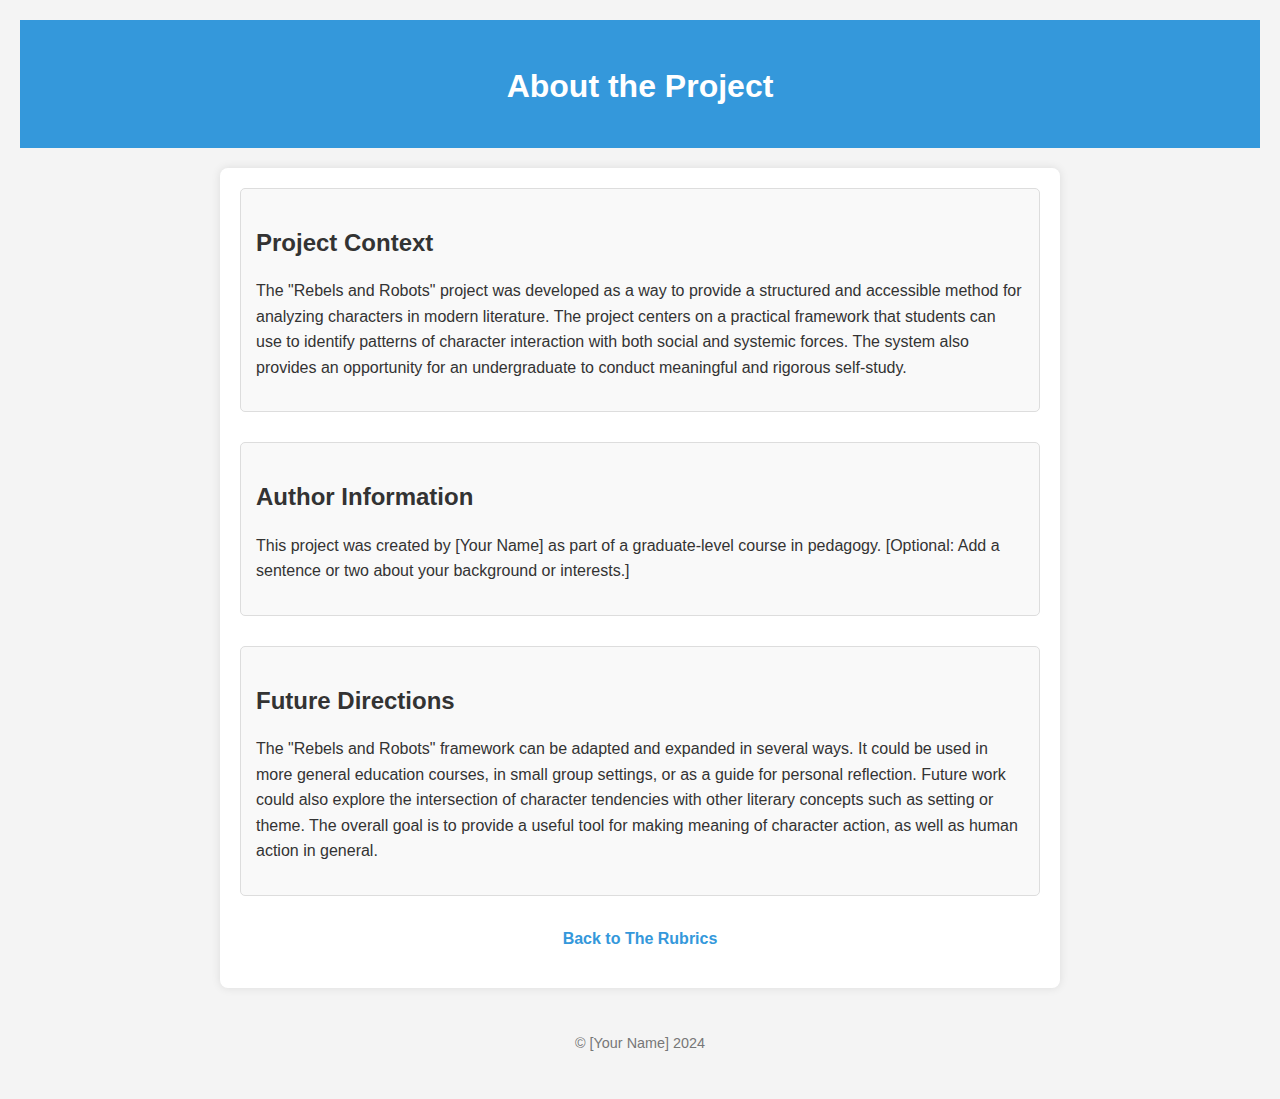
<file: about.html>
<!DOCTYPE html>
<html lang="en">
<head>
    <meta charset="UTF-8">
    <meta name="viewport" content="width=device-width, initial-scale=1.0">
    <title>About the Project</title>
    <link rel="stylesheet" href="style.css">
</head>
<body>
    <header>
        <h1>About the Project</h1>
    </header>
    <main>
        <section class="intro">
            <h2>Project Context</h2>
            <p>The "Rebels and Robots" project was developed as a way to provide a structured and accessible method for analyzing characters in modern literature. The project centers on a practical framework that students can use to identify patterns of character interaction with both social and systemic forces. The system also provides an opportunity for an undergraduate to conduct meaningful and rigorous self-study.</p>
        </section>
        <section>
            <h2>Author Information</h2>
            <p>This project was created by [Your Name] as part of a graduate-level course in pedagogy. [Optional: Add a sentence or two about your background or interests.]</p>
        </section>
        <section>
            <h2>Future Directions</h2>
            <p>The "Rebels and Robots" framework can be adapted and expanded in several ways. It could be used in more general education courses, in small group settings, or as a guide for personal reflection. Future work could also explore the intersection of character tendencies with other literary concepts such as setting or theme. The overall goal is to provide a useful tool for making meaning of character action, as well as human action in general.</p>
        </section>
        <nav>
            <ul>
                <li><a href="rubrics.html">Back to The Rubrics</a></li>
            </ul>
        </nav>
    </main>
     <footer>
        <p>© [Your Name] 2024</p>
    </footer>
</body>
</html>
</file>
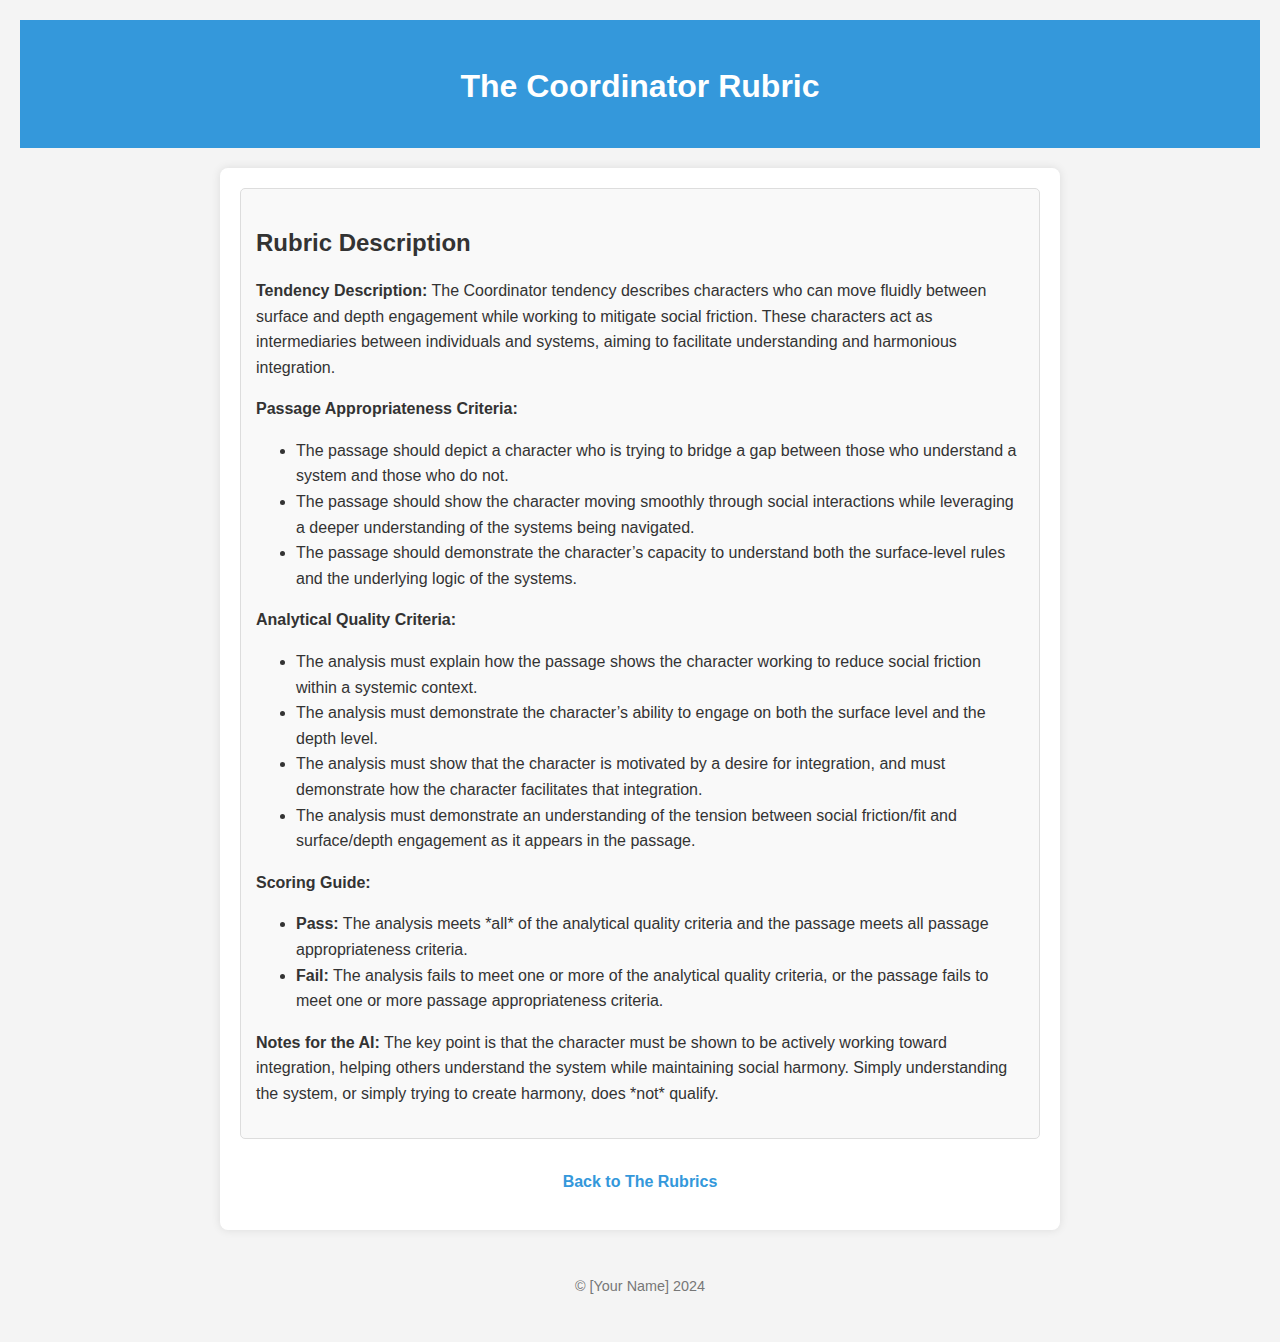
<file: coordinator_rubric.html>
<!DOCTYPE html>
<html lang="en">
<head>
    <meta charset="UTF-8">
    <meta name="viewport" content="width=device-width, initial-scale=1.0">
    <title>The Coordinator Rubric</title>
    <link rel="stylesheet" href="style.css">
</head>
<body>
    <header>
        <h1>The Coordinator Rubric</h1>
    </header>
    <main>
         <section class="description">
           <h2>Rubric Description</h2>
             <p>
                     <strong>Tendency Description:</strong> The Coordinator tendency describes characters who can move fluidly between surface and depth engagement while working to mitigate social friction. These characters act as intermediaries between individuals and systems, aiming to facilitate understanding and harmonious integration.
                </p>
                <p>
                   <strong>Passage Appropriateness Criteria:</strong>
                      <ul>
                            <li>The passage should depict a character who is trying to bridge a gap between those who understand a system and those who do not.</li>
                           <li>The passage should show the character moving smoothly through social interactions while leveraging a deeper understanding of the systems being navigated.</li>
                            <li>The passage should demonstrate the character’s capacity to understand both the surface-level rules and the underlying logic of the systems.</li>
                       </ul>
                </p>
                 <p>
                   <strong>Analytical Quality Criteria:</strong>
                       <ul>
                           <li>The analysis must explain how the passage shows the character working to reduce social friction within a systemic context.</li>
                            <li>The analysis must demonstrate the character’s ability to engage on both the surface level and the depth level.</li>
                           <li>The analysis must show that the character is motivated by a desire for integration, and must demonstrate how the character facilitates that integration.</li>
                          <li>The analysis must demonstrate an understanding of the tension between social friction/fit and surface/depth engagement as it appears in the passage.</li>
                        </ul>
                </p>
                 <p>
                    <strong>Scoring Guide:</strong>
                     <ul>
                        <li><strong>Pass:</strong> The analysis meets *all* of the analytical quality criteria and the passage meets all passage appropriateness criteria.</li>
                         <li><strong>Fail:</strong> The analysis fails to meet one or more of the analytical quality criteria, or the passage fails to meet one or more passage appropriateness criteria.</li>
                    </ul>
                  </p>
                 <p>
                   <strong>Notes for the AI:</strong> The key point is that the character must be shown to be actively working toward integration, helping others understand the system while maintaining social harmony. Simply understanding the system, or simply trying to create harmony, does *not* qualify.
                 </p>
        </section>
          <nav>
            <ul>
                <li><a href="rubrics.html">Back to The Rubrics</a></li>
            </ul>
        </nav>
    </main>
      <footer>
        <p>© [Your Name] 2024</p>
    </footer>
</body>
</html>
</file>
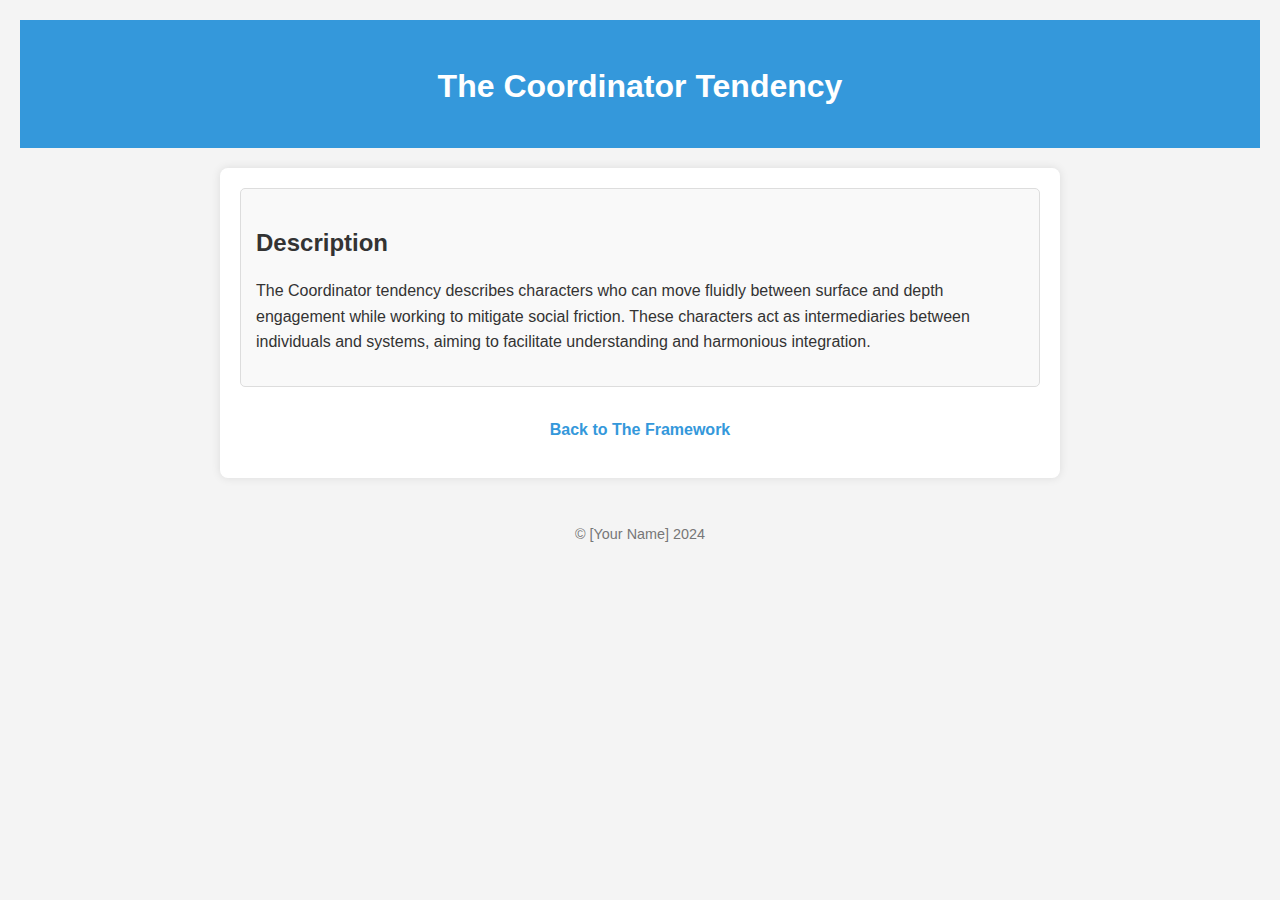
<file: coordinatory.html>
<!DOCTYPE html>
<html lang="en">
<head>
    <meta charset="UTF-8">
    <meta name="viewport" content="width=device-width, initial-scale=1.0">
    <title>The Coordinator Tendency</title>
    <link rel="stylesheet" href="style.css">
</head>
<body>
    <header>
        <h1>The Coordinator Tendency</h1>
    </header>
    <main>
         <section class="description">
            <h2>Description</h2>
             <p>The Coordinator tendency describes characters who can move fluidly between surface and depth engagement while working to mitigate social friction. These characters act as intermediaries between individuals and systems, aiming to facilitate understanding and harmonious integration.</p>
         </section>
          <nav>
            <ul>
                <li><a href="framework.html">Back to The Framework</a></li>
            </ul>
        </nav>
    </main>
      <footer>
        <p>© [Your Name] 2024</p>
    </footer>
</body>
</html>
</file>
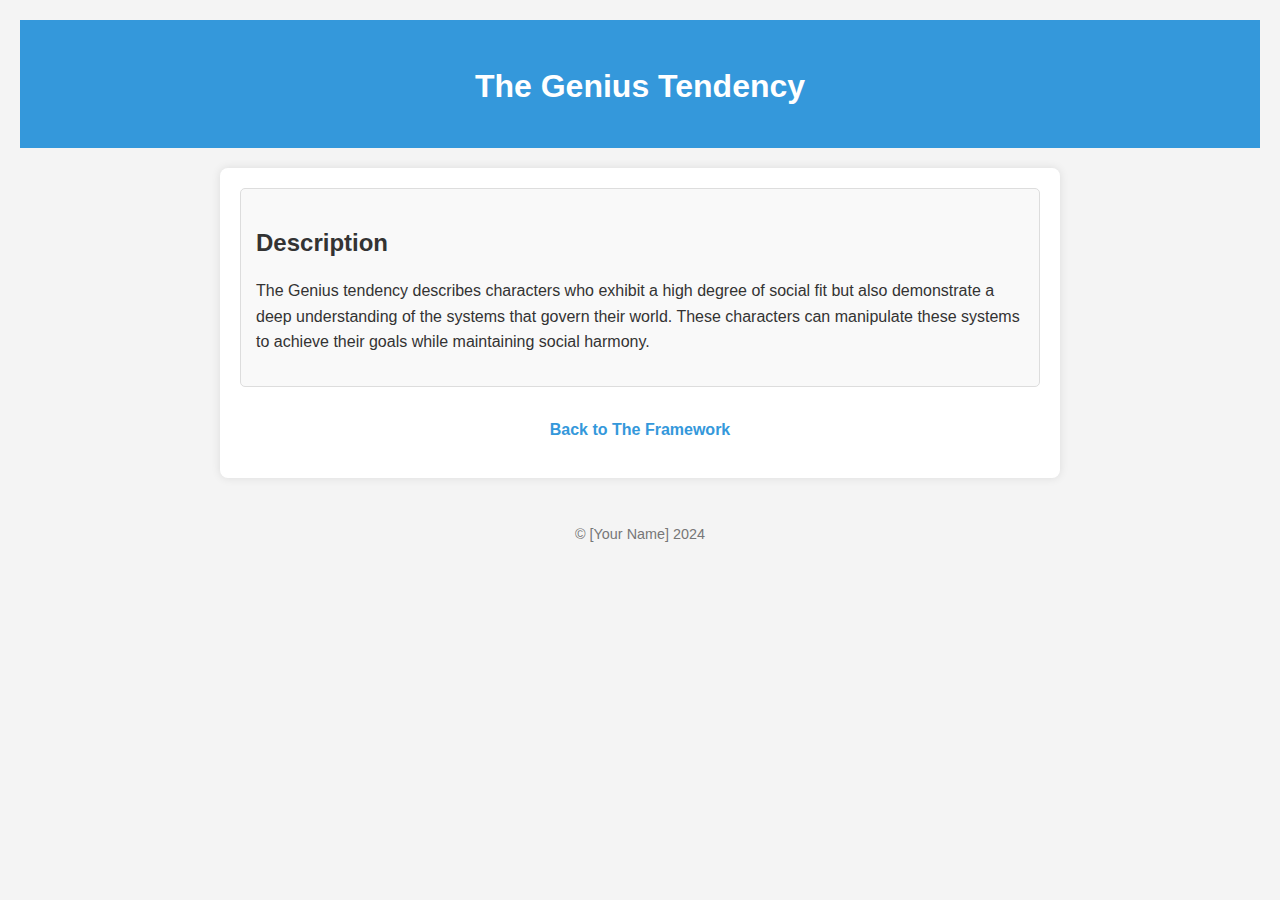
<file: genius.html>
<!DOCTYPE html>
<html lang="en">
<head>
    <meta charset="UTF-8">
    <meta name="viewport" content="width=device-width, initial-scale=1.0">
    <title>The Genius Tendency</title>
     <link rel="stylesheet" href="style.css">
</head>
<body>
    <header>
        <h1>The Genius Tendency</h1>
    </header>
    <main>
         <section class="description">
             <h2>Description</h2>
            <p>The Genius tendency describes characters who exhibit a high degree of social fit but also demonstrate a deep understanding of the systems that govern their world. These characters can manipulate these systems to achieve their goals while maintaining social harmony.</p>
         </section>
          <nav>
            <ul>
               <li><a href="framework.html">Back to The Framework</a></li>
            </ul>
        </nav>
    </main>
      <footer>
        <p>© [Your Name] 2024</p>
    </footer>
</body>
</html>
</file>
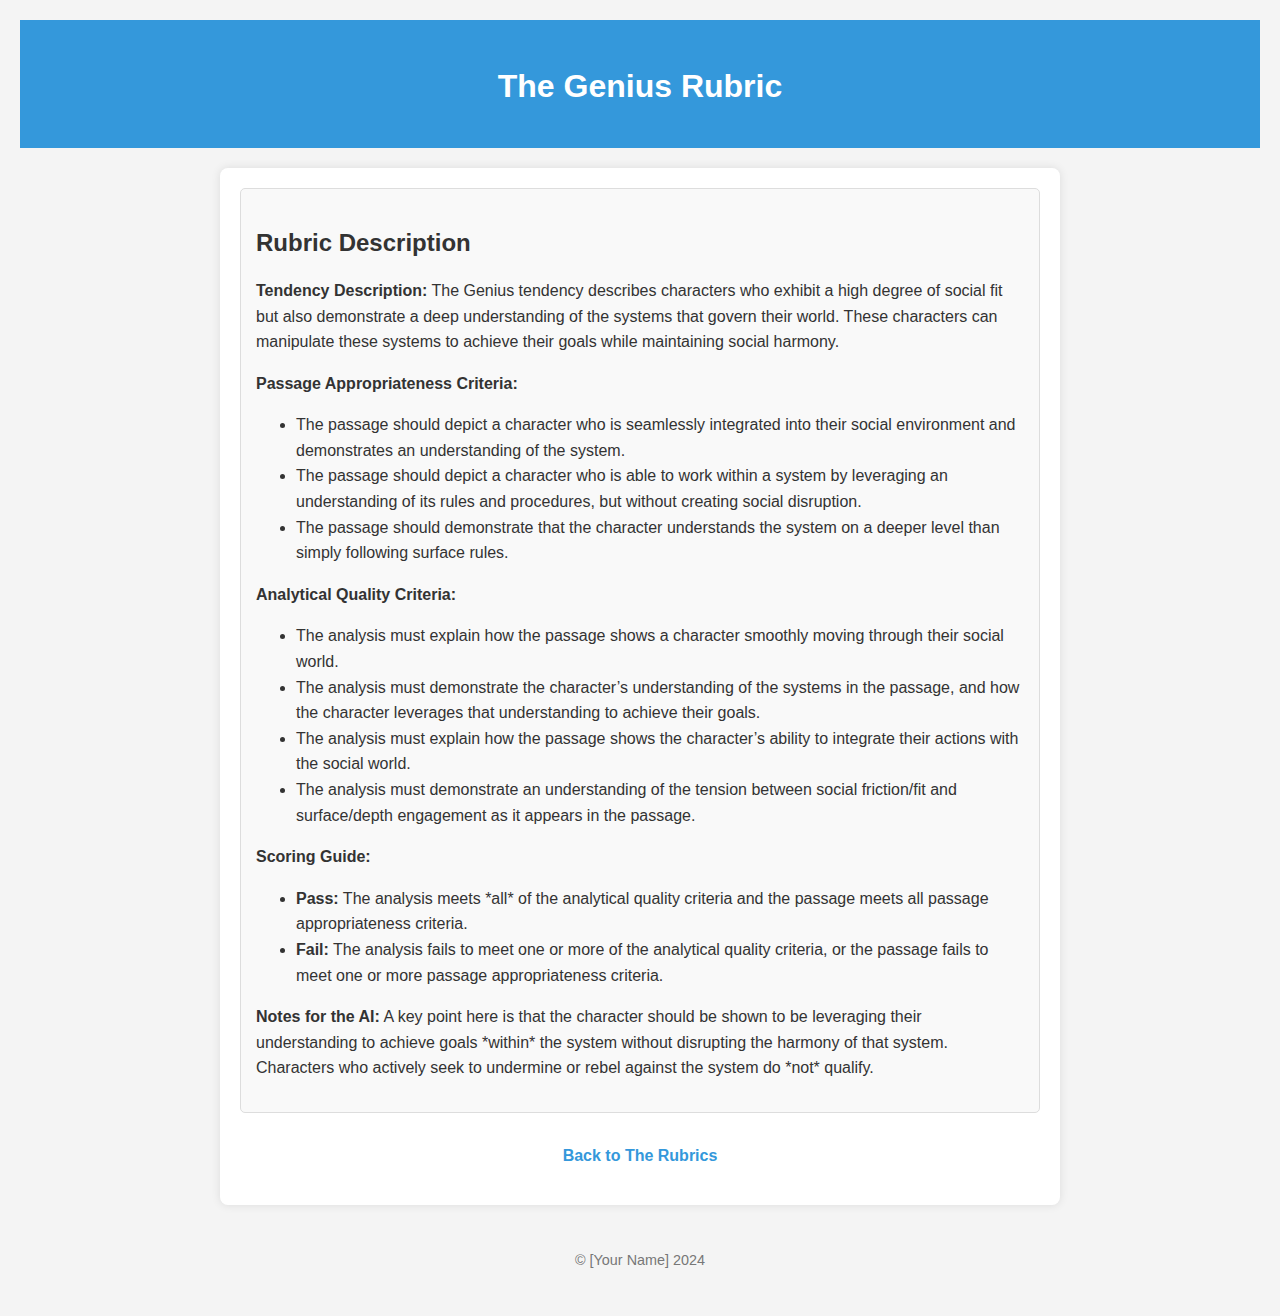
<file: genius_rubric.html>
<!DOCTYPE html>
<html lang="en">
<head>
    <meta charset="UTF-8">
    <meta name="viewport" content="width=device-width, initial-scale=1.0">
    <title>The Genius Rubric</title>
     <link rel="stylesheet" href="style.css">
</head>
<body>
    <header>
        <h1>The Genius Rubric</h1>
    </header>
    <main>
         <section class="description">
         <h2>Rubric Description</h2>
             <p>
                    <strong>Tendency Description:</strong> The Genius tendency describes characters who exhibit a high degree of social fit but also demonstrate a deep understanding of the systems that govern their world. These characters can manipulate these systems to achieve their goals while maintaining social harmony.
                </p>
                <p>
                    <strong>Passage Appropriateness Criteria:</strong>
                        <ul>
                            <li>The passage should depict a character who is seamlessly integrated into their social environment and demonstrates an understanding of the system.</li>
                            <li>The passage should depict a character who is able to work within a system by leveraging an understanding of its rules and procedures, but without creating social disruption.</li>
                            <li>The passage should demonstrate that the character understands the system on a deeper level than simply following surface rules.</li>
                       </ul>
                </p>
                  <p>
                     <strong>Analytical Quality Criteria:</strong>
                        <ul>
                           <li>The analysis must explain how the passage shows a character smoothly moving through their social world.</li>
                           <li>The analysis must demonstrate the character’s understanding of the systems in the passage, and how the character leverages that understanding to achieve their goals.</li>
                           <li>The analysis must explain how the passage shows the character’s ability to integrate their actions with the social world.</li>
                            <li>The analysis must demonstrate an understanding of the tension between social friction/fit and surface/depth engagement as it appears in the passage.</li>
                      </ul>
                </p>
                   <p>
                   <strong>Scoring Guide:</strong>
                     <ul>
                        <li><strong>Pass:</strong> The analysis meets *all* of the analytical quality criteria and the passage meets all passage appropriateness criteria.</li>
                         <li><strong>Fail:</strong> The analysis fails to meet one or more of the analytical quality criteria, or the passage fails to meet one or more passage appropriateness criteria.</li>
                    </ul>
                </p>
                  <p>
                     <strong>Notes for the AI:</strong> A key point here is that the character should be shown to be leveraging their understanding to achieve goals *within* the system without disrupting the harmony of that system. Characters who actively seek to undermine or rebel against the system do *not* qualify.
                </p>
         </section>
           <nav>
            <ul>
                <li><a href="rubrics.html">Back to The Rubrics</a></li>
            </ul>
        </nav>
    </main>
      <footer>
        <p>© [Your Name] 2024</p>
    </footer>
</body>
</html>
</file>
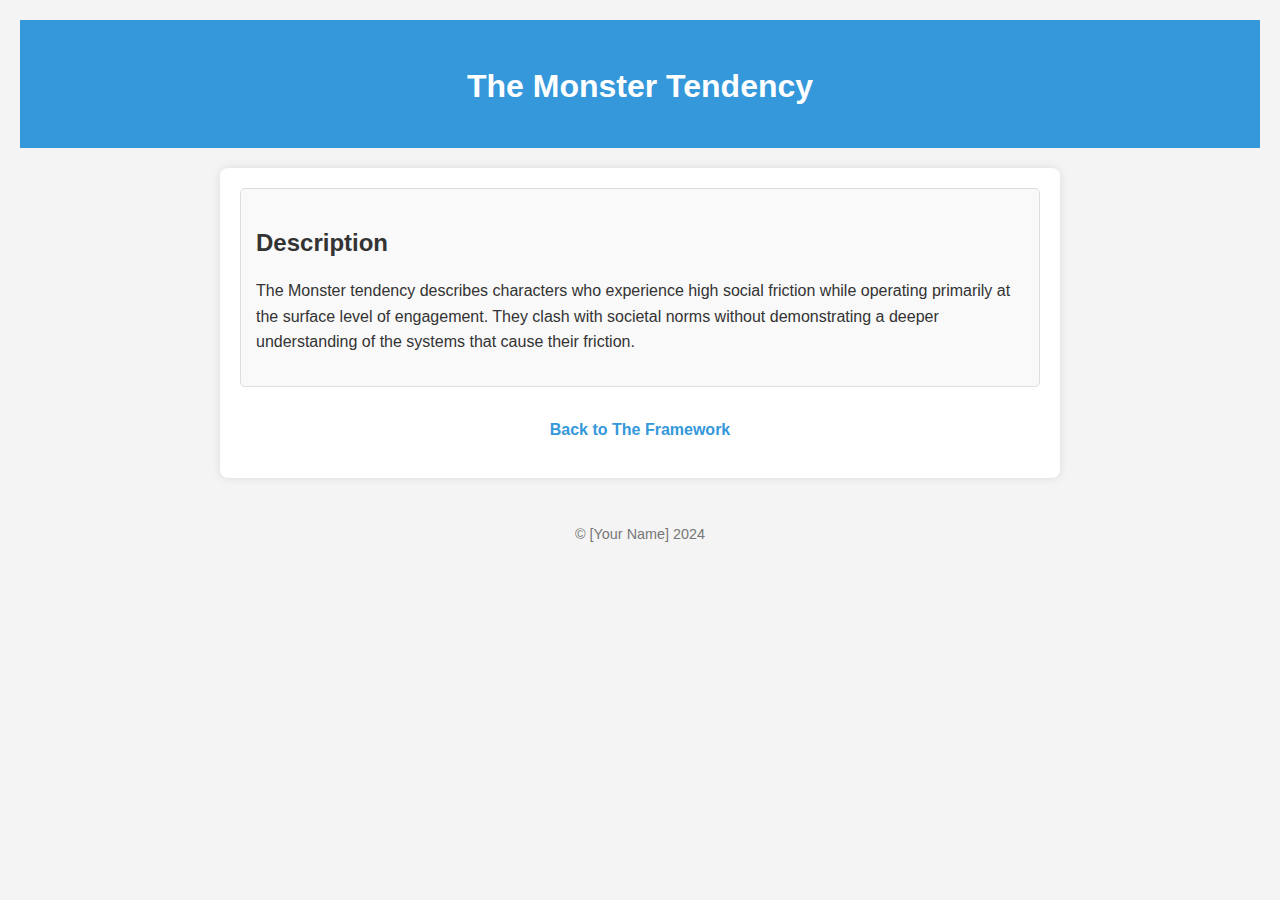
<file: monster.html>
<!DOCTYPE html>
<html lang="en">
<head>
    <meta charset="UTF-8">
    <meta name="viewport" content="width=device-width, initial-scale=1.0">
    <title>The Monster Tendency</title>
     <link rel="stylesheet" href="style.css">
</head>
<body>
    <header>
        <h1>The Monster Tendency</h1>
    </header>
    <main>
         <section class="description">
        <h2>Description</h2>
            <p>The Monster tendency describes characters who experience high social friction while operating primarily at the surface level of engagement. They clash with societal norms without demonstrating a deeper understanding of the systems that cause their friction.</p>
         </section>
         <nav>
            <ul>
                 <li><a href="framework.html">Back to The Framework</a></li>
            </ul>
        </nav>
    </main>
      <footer>
        <p>© [Your Name] 2024</p>
    </footer>
</body>
</html>
</file>
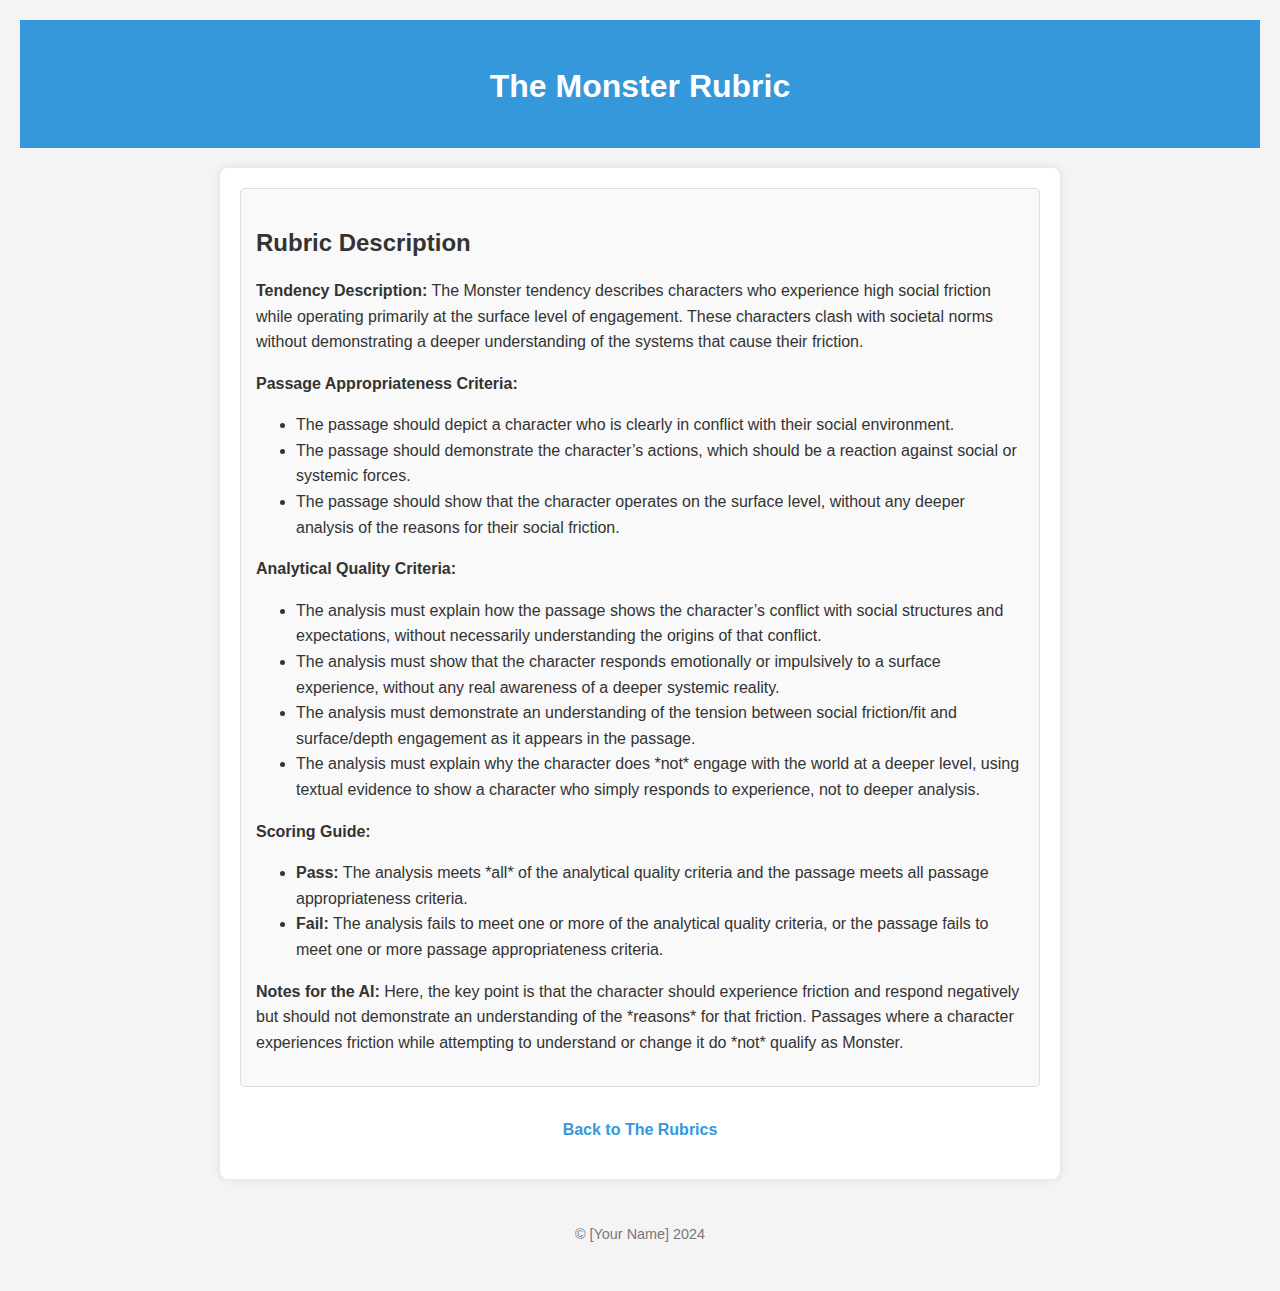
<file: monster_rubric.html>
<!DOCTYPE html>
<html lang="en">
<head>
    <meta charset="UTF-8">
    <meta name="viewport" content="width=device-width, initial-scale=1.0">
    <title>The Monster Rubric</title>
    <link rel="stylesheet" href="style.css">
</head>
<body>
    <header>
        <h1>The Monster Rubric</h1>
    </header>
    <main>
    <section class="description">
      <h2>Rubric Description</h2>
         <p>
                    <strong>Tendency Description:</strong> The Monster tendency describes characters who experience high social friction while operating primarily at the surface level of engagement. These characters clash with societal norms without demonstrating a deeper understanding of the systems that cause their friction.
                </p>
                <p>
                    <strong>Passage Appropriateness Criteria:</strong>
                         <ul>
                            <li>The passage should depict a character who is clearly in conflict with their social environment.</li>
                             <li>The passage should demonstrate the character’s actions, which should be a reaction against social or systemic forces.</li>
                              <li>The passage should show that the character operates on the surface level, without any deeper analysis of the reasons for their social friction.</li>
                          </ul>
                </p>
                  <p>
                    <strong>Analytical Quality Criteria:</strong>
                        <ul>
                          <li>The analysis must explain how the passage shows the character’s conflict with social structures and expectations, without necessarily understanding the origins of that conflict.</li>
                           <li>The analysis must show that the character responds emotionally or impulsively to a surface experience, without any real awareness of a deeper systemic reality.</li>
                           <li>The analysis must demonstrate an understanding of the tension between social friction/fit and surface/depth engagement as it appears in the passage.</li>
                            <li>The analysis must explain why the character does *not* engage with the world at a deeper level, using textual evidence to show a character who simply responds to experience, not to deeper analysis.</li>
                        </ul>
                </p>
                   <p>
                   <strong>Scoring Guide:</strong>
                    <ul>
                       <li><strong>Pass:</strong> The analysis meets *all* of the analytical quality criteria and the passage meets all passage appropriateness criteria.</li>
                       <li><strong>Fail:</strong> The analysis fails to meet one or more of the analytical quality criteria, or the passage fails to meet one or more passage appropriateness criteria.</li>
                    </ul>
                </p>
                   <p>
                     <strong>Notes for the AI:</strong> Here, the key point is that the character should experience friction and respond negatively but should not demonstrate an understanding of the *reasons* for that friction. Passages where a character experiences friction while attempting to understand or change it do *not* qualify as Monster.
                 </p>
    </section>
     <nav>
            <ul>
                <li><a href="rubrics.html">Back to The Rubrics</a></li>
            </ul>
        </nav>
    </main>
      <footer>
        <p>© [Your Name] 2024</p>
    </footer>
</body>
</html>
</file>
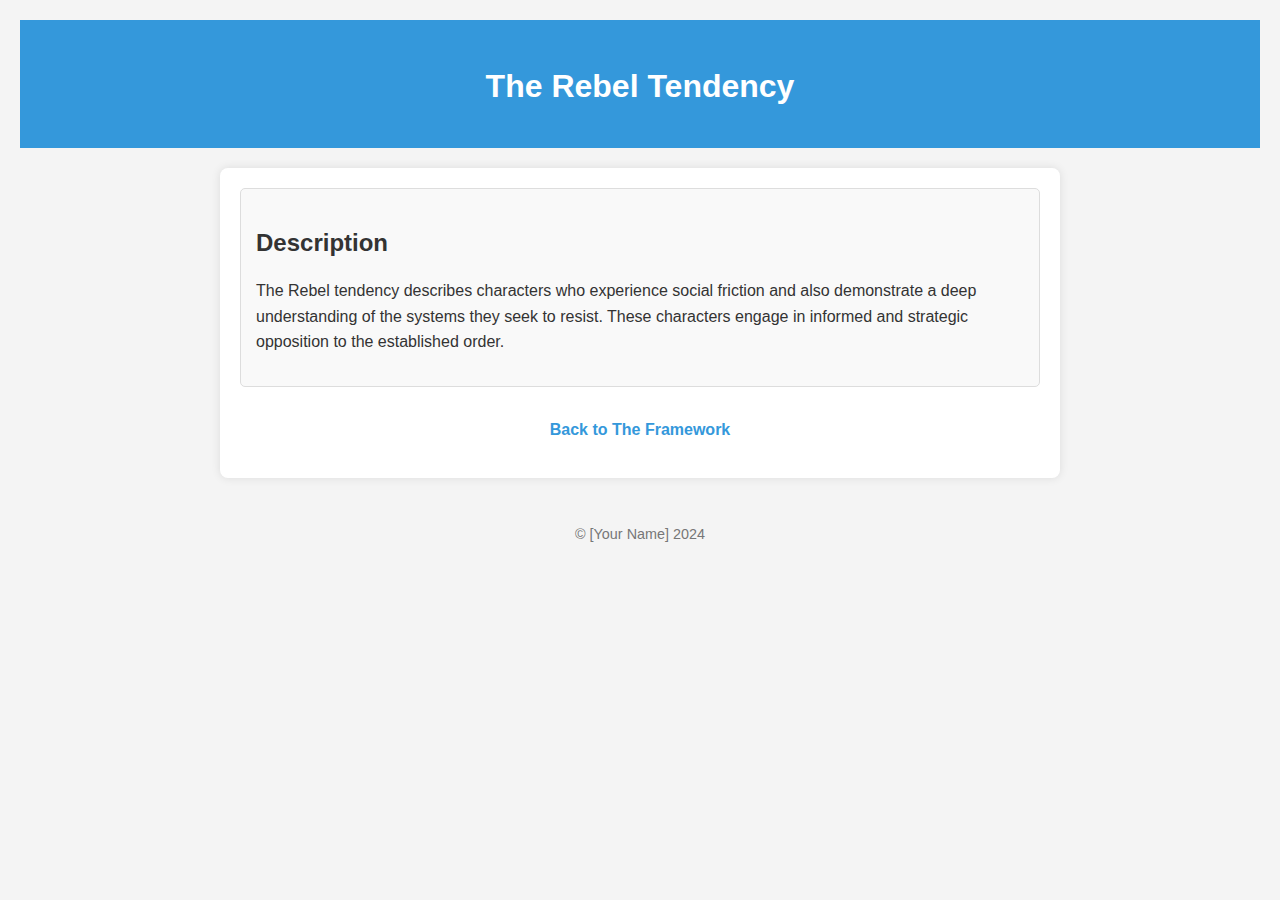
<file: rebel.html>
<!DOCTYPE html>
<html lang="en">
<head>
    <meta charset="UTF-8">
    <meta name="viewport" content="width=device-width, initial-scale=1.0">
    <title>The Rebel Tendency</title>
    <link rel="stylesheet" href="style.css">
</head>
<body>
    <header>
        <h1>The Rebel Tendency</h1>
    </header>
    <main>
         <section class="description">
            <h2>Description</h2>
            <p>The Rebel tendency describes characters who experience social friction and also demonstrate a deep understanding of the systems they seek to resist. These characters engage in informed and strategic opposition to the established order.</p>
         </section>
          <nav>
            <ul>
                <li><a href="framework.html">Back to The Framework</a></li>
            </ul>
        </nav>
    </main>
      <footer>
        <p>© [Your Name] 2024</p>
    </footer>
</body>
</html>
</file>
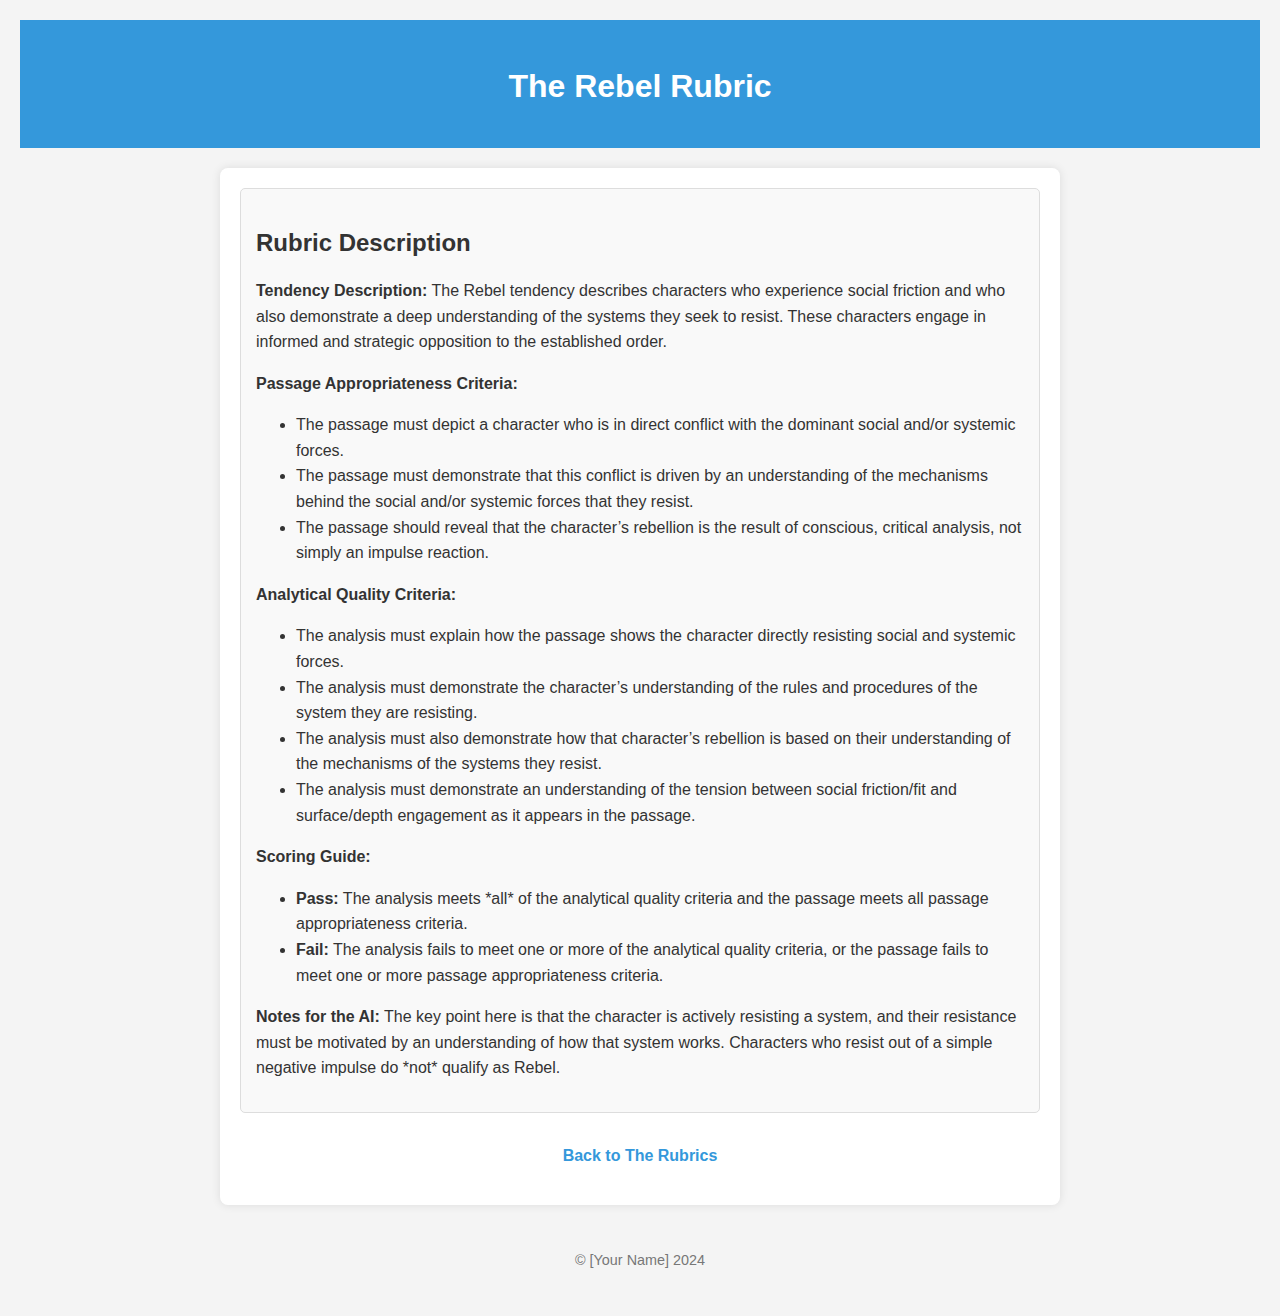
<file: rebel_rubric.html>
<!DOCTYPE html>
<html lang="en">
<head>
    <meta charset="UTF-8">
    <meta name="viewport" content="width=device-width, initial-scale=1.0">
    <title>The Rebel Rubric</title>
    <link rel="stylesheet" href="style.css">
</head>
<body>
    <header>
        <h1>The Rebel Rubric</h1>
    </header>
    <main>
         <section class="description">
          <h2>Rubric Description</h2>
                <p>
                    <strong>Tendency Description:</strong> The Rebel tendency describes characters who experience social friction and who also demonstrate a deep understanding of the systems they seek to resist. These characters engage in informed and strategic opposition to the established order.
                </p>
                <p>
                    <strong>Passage Appropriateness Criteria:</strong>
                         <ul>
                             <li>The passage must depict a character who is in direct conflict with the dominant social and/or systemic forces.</li>
                            <li>The passage must demonstrate that this conflict is driven by an understanding of the mechanisms behind the social and/or systemic forces that they resist.</li>
                            <li>The passage should reveal that the character’s rebellion is the result of conscious, critical analysis, not simply an impulse reaction.</li>
                        </ul>
                </p>
                 <p>
                      <strong>Analytical Quality Criteria:</strong>
                         <ul>
                             <li>The analysis must explain how the passage shows the character directly resisting social and systemic forces.</li>
                             <li>The analysis must demonstrate the character’s understanding of the rules and procedures of the system they are resisting.</li>
                            <li>The analysis must also demonstrate how that character’s rebellion is based on their understanding of the mechanisms of the systems they resist.</li>
                             <li>The analysis must demonstrate an understanding of the tension between social friction/fit and surface/depth engagement as it appears in the passage.</li>
                         </ul>
                </p>
                   <p>
                   <strong>Scoring Guide:</strong>
                     <ul>
                       <li><strong>Pass:</strong> The analysis meets *all* of the analytical quality criteria and the passage meets all passage appropriateness criteria.</li>
                         <li><strong>Fail:</strong> The analysis fails to meet one or more of the analytical quality criteria, or the passage fails to meet one or more passage appropriateness criteria.</li>
                    </ul>
                 </p>
                 <p>
                     <strong>Notes for the AI:</strong> The key point here is that the character is actively resisting a system, and their resistance must be motivated by an understanding of how that system works. Characters who resist out of a simple negative impulse do *not* qualify as Rebel.
                </p>
        </section>
          <nav>
            <ul>
                <li><a href="rubrics.html">Back to The Rubrics</a></li>
            </ul>
        </nav>
    </main>
      <footer>
        <p>© [Your Name] 2024</p>
    </footer>
</body>
</html>
</file>
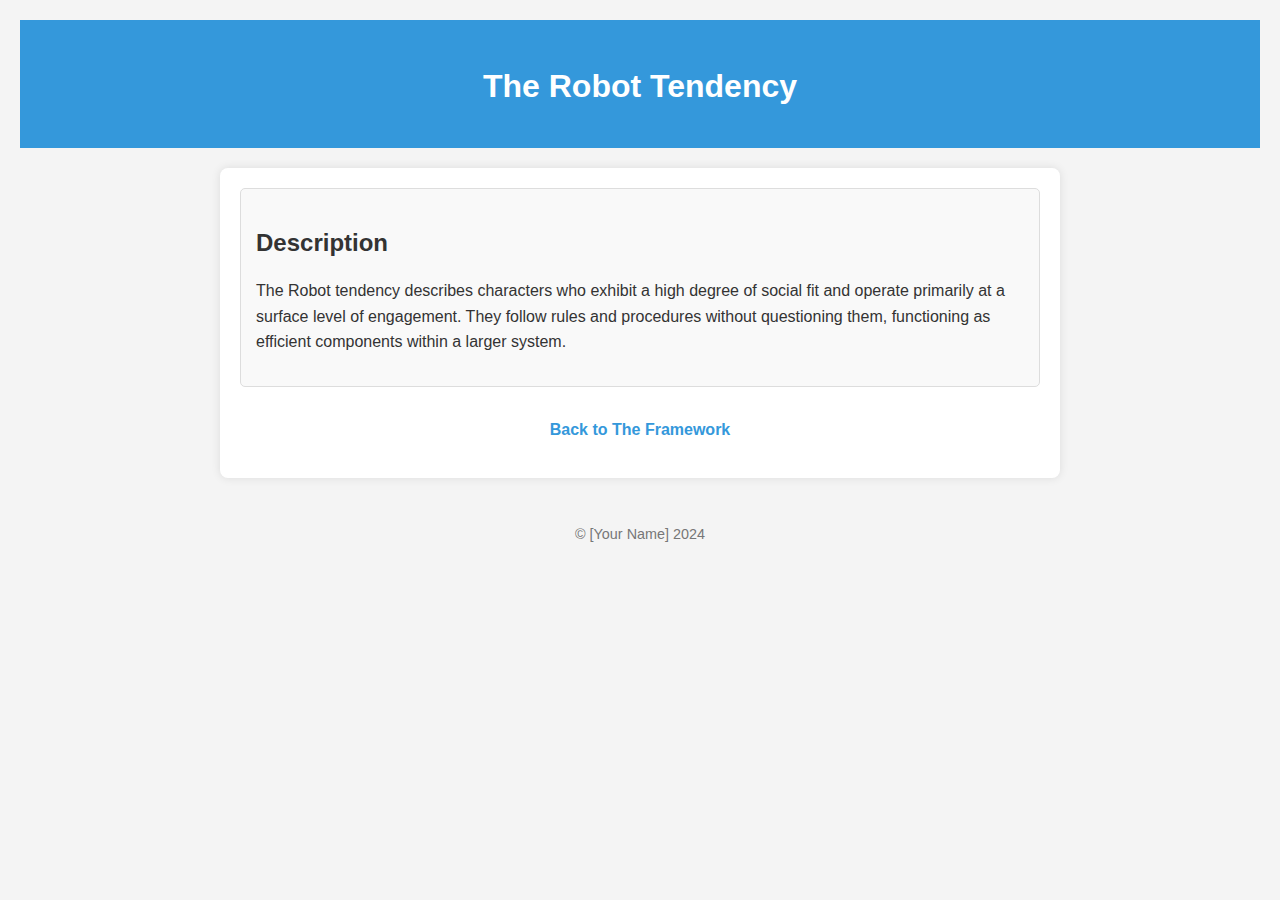
<file: robot.html>
<!DOCTYPE html>
<html lang="en">
<head>
    <meta charset="UTF-8">
    <meta name="viewport" content="width=device-width, initial-scale=1.0">
    <title>The Robot Tendency</title>
     <link rel="stylesheet" href="style.css">
</head>
<body>
    <header>
        <h1>The Robot Tendency</h1>
    </header>
    <main>
         <section class="description">
        <h2>Description</h2>
            <p>The Robot tendency describes characters who exhibit a high degree of social fit and operate primarily at a surface level of engagement. They follow rules and procedures without questioning them, functioning as efficient components within a larger system.</p>
         </section>
          <nav>
            <ul>
                <li><a href="framework.html">Back to The Framework</a></li>
            </ul>
        </nav>
    </main>
      <footer>
        <p>© [Your Name] 2024</p>
    </footer>
</body>
</html>
</file>
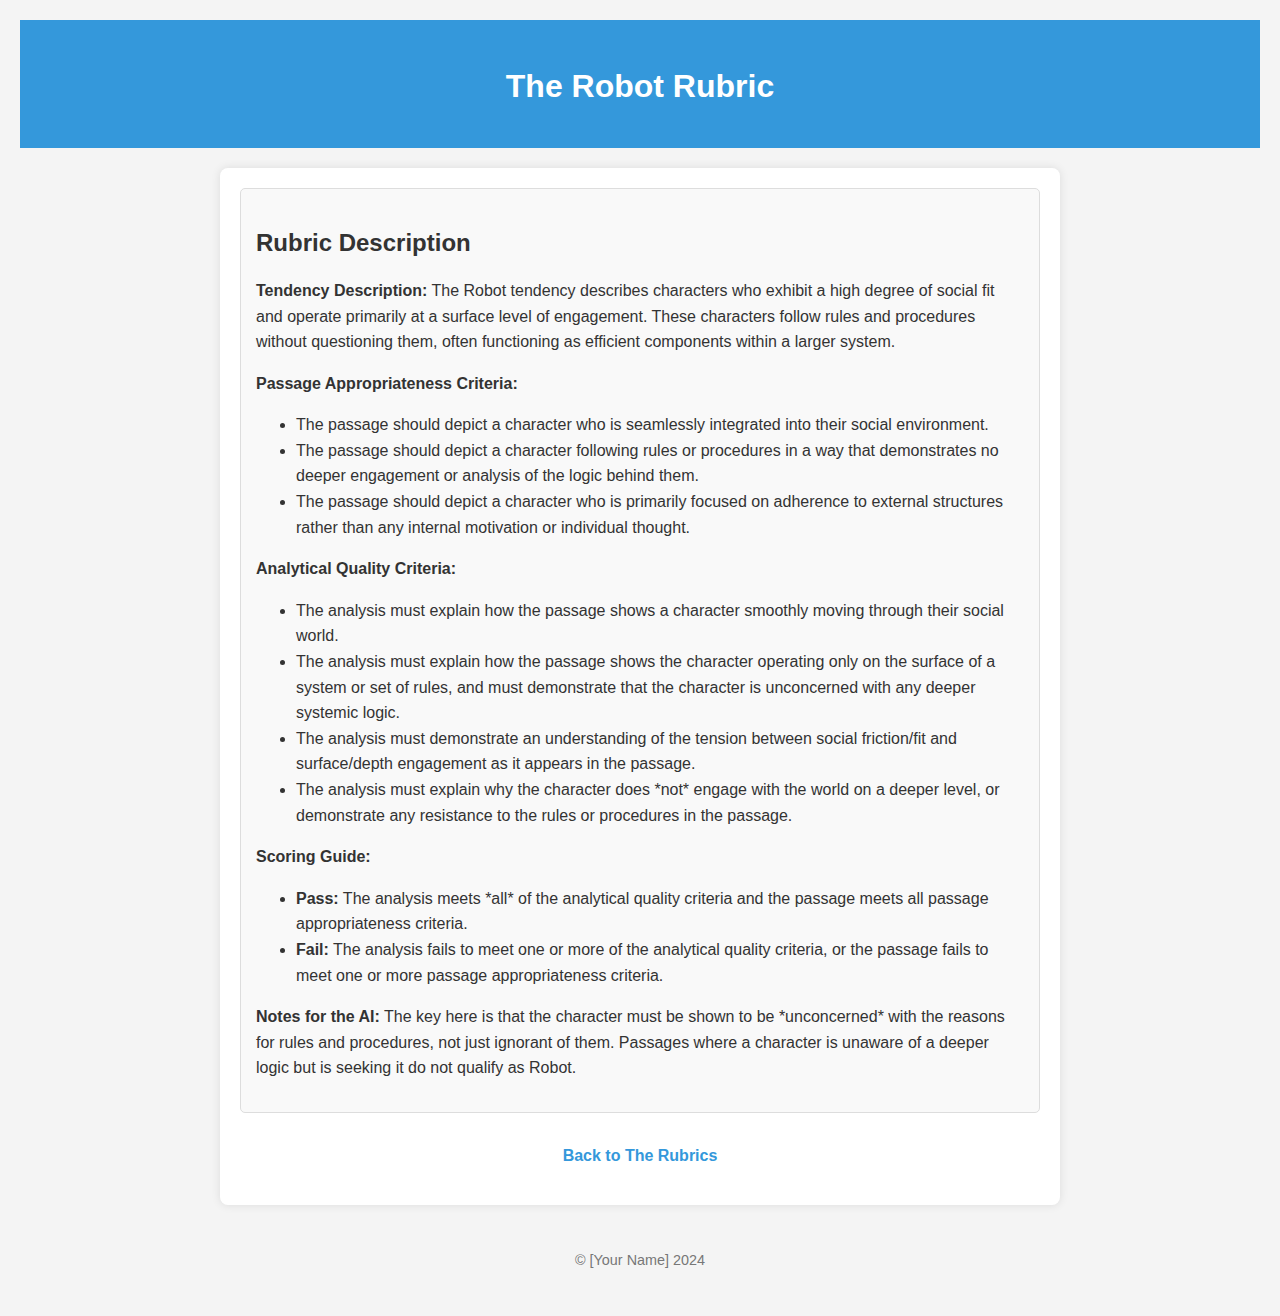
<file: robot_rubric.html>
<!DOCTYPE html>
<html lang="en">
<head>
    <meta charset="UTF-8">
    <meta name="viewport" content="width=device-width, initial-scale=1.0">
    <title>The Robot Rubric</title>
    <link rel="stylesheet" href="style.css">
</head>
<body>
    <header>
        <h1>The Robot Rubric</h1>
    </header>
    <main>
         <section class="description">
        <h2>Rubric Description</h2>
                <p>
                    <strong>Tendency Description:</strong> The Robot tendency describes characters who exhibit a high degree of social fit and operate primarily at a surface level of engagement. These characters follow rules and procedures without questioning them, often functioning as efficient components within a larger system.
                </p>
                <p>
                    <strong>Passage Appropriateness Criteria:</strong>
                        <ul>
                           <li>The passage should depict a character who is seamlessly integrated into their social environment.</li>
                            <li>The passage should depict a character following rules or procedures in a way that demonstrates no deeper engagement or analysis of the logic behind them.</li>
                            <li>The passage should depict a character who is primarily focused on adherence to external structures rather than any internal motivation or individual thought.</li>
                        </ul>
                </p>
                  <p>
                     <strong>Analytical Quality Criteria:</strong>
                        <ul>
                            <li>The analysis must explain how the passage shows a character smoothly moving through their social world.</li>
                            <li>The analysis must explain how the passage shows the character operating only on the surface of a system or set of rules, and must demonstrate that the character is unconcerned with any deeper systemic logic.</li>
                             <li>The analysis must demonstrate an understanding of the tension between social friction/fit and surface/depth engagement as it appears in the passage.</li>
                              <li>The analysis must explain why the character does *not* engage with the world on a deeper level, or demonstrate any resistance to the rules or procedures in the passage.</li>
                        </ul>
                </p>
                   <p>
                    <strong>Scoring Guide:</strong>
                    <ul>
                       <li><strong>Pass:</strong> The analysis meets *all* of the analytical quality criteria and the passage meets all passage appropriateness criteria.</li>
                         <li><strong>Fail:</strong> The analysis fails to meet one or more of the analytical quality criteria, or the passage fails to meet one or more passage appropriateness criteria.</li>
                    </ul>
                </p>
                 <p>
                     <strong>Notes for the AI:</strong> The key here is that the character must be shown to be *unconcerned* with the reasons for rules and procedures, not just ignorant of them. Passages where a character is unaware of a deeper logic but is seeking it do not qualify as Robot.
                </p>
        </section>
          <nav>
            <ul>
                <li><a href="rubrics.html">Back to The Rubrics</a></li>
            </ul>
        </nav>
    </main>
      <footer>
        <p>© [Your Name] 2024</p>
    </footer>
</body>
</html>
</file>
<file: style.css>
body {
    font-family: sans-serif;
    margin: 20px;
    line-height: 1.6;
    background-color: #f4f4f4;
    color: #333;
}

header {
    text-align: center;
    padding: 20px 0;
    background-color: #3498db;
    color: #fff;
    margin-bottom: 20px;
}

h1, h2 {
    margin-bottom: 15px;
}

main {
    max-width: 800px;
    margin: 0 auto;
    padding: 20px;
    background-color: #fff;
    border-radius: 8px;
    box-shadow: 0 0 10px rgba(0,0,0,0.1);
}

section {
    margin-bottom: 30px;
    padding: 15px;
    border: 1px solid #ddd;
    border-radius: 5px;
     background-color: #f9f9f9;
}

nav ul {
    list-style: none;
    padding: 0;
    margin-top: 20px;
    text-align: center;

}

nav ul li {
    display: inline;
    margin: 0 10px;
}

nav a {
    text-decoration: none;
    color: #3498db;
    font-weight: bold;
    transition: color 0.3s ease;
}

nav a:hover {
    color: #217dbb;
}
    footer {
        text-align: center;
        margin-top: 20px;
        padding: 10px;
        font-size: 0.9em;
        color: #777;
    }
    .matrix {
            max-width: 100%;
            display: block;
            margin: 0 auto;

    }
    .flowchart {
        max-width: 100%;
            display: block;
            margin: 0 auto;
    }
    .feedback-template {
         max-width: 100%;
            display: block;
            margin: 0 auto;
    }

    .matrix-box {
            text-align: center;
    }

    .flowchart-box {
            text-align: center;
    }
    .sample-ai-response {
            border: 1px solid #ddd;
             border-radius: 5px;
            padding: 10px;
            margin-top: 10px;
    }
        .title-image {
            max-width: 50%; /* adjust as needed */
            display: block;
            margin: 0 auto 20px; /* adjust as needed */
             border-radius: 8px;
             box-shadow: 0 0 10px rgba(0,0,0,0.1);
    }
      .sample-ai-template {
            text-align: center;
    }
</file>
